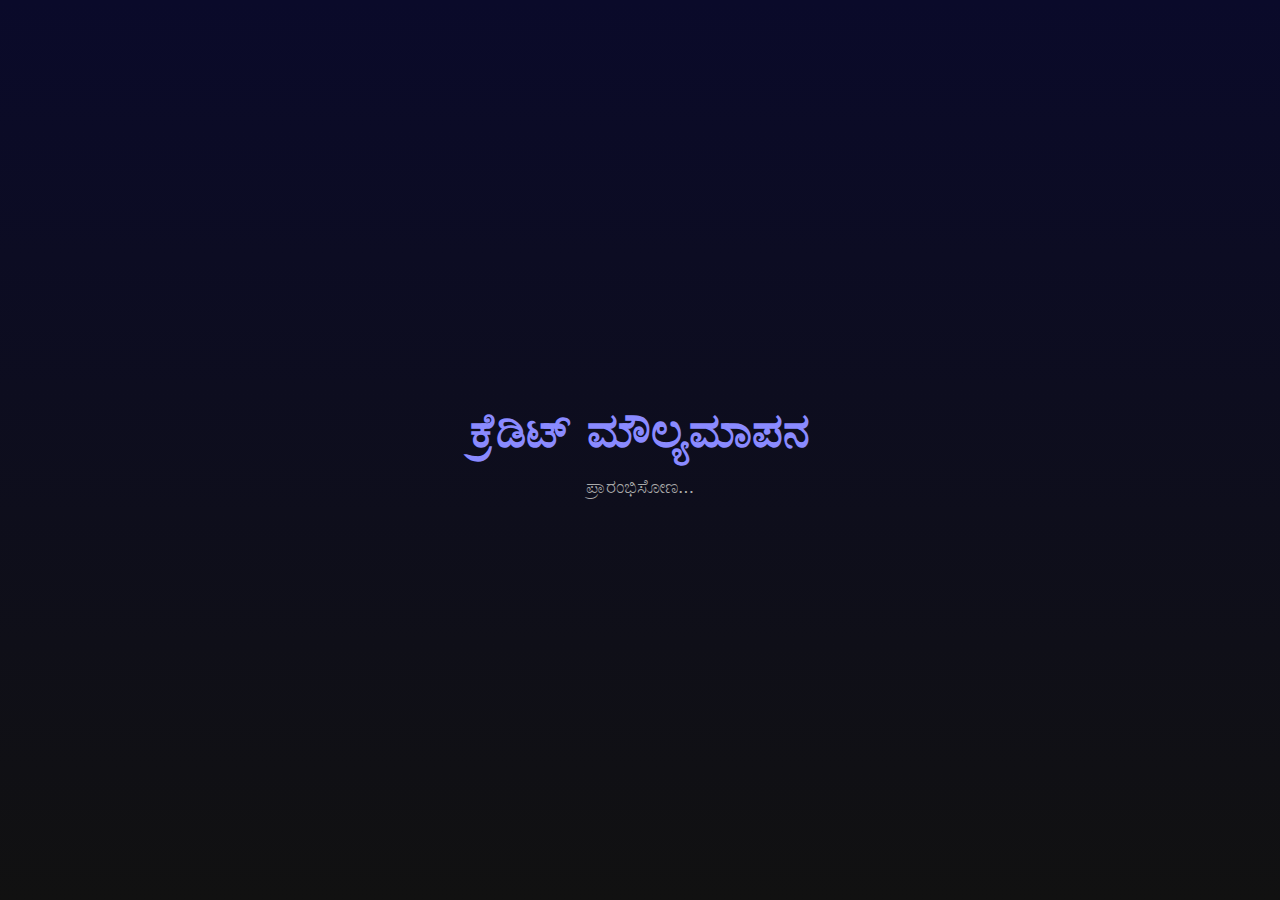
<file: kan.html>
<!DOCTYPE html>
<html lang="kn">
<head>
  <meta charset="UTF-8" />
  <meta name="viewport" content="width=device-width, initial-scale=1.0" />
  <meta http-equiv="Content-Security-Policy" content="default-src 'self'; script-src 'self' 'unsafe-inline'; style-src 'self' 'unsafe-inline'; font-src 'self' *; media-stream 'self'; connect-src 'self' https://libretranslate.com;">
  <title>ಕ್ರೆಡಿಟ್ ಮೌಲ್ಯಮಾಪನ - ಕನ್ನಡ</title>
  <link rel="stylesheet" href="style.css" />
</head>
<body>
  <div class="intro-screen">
    <h1>ಕ್ರೆಡಿಟ್ ಮೌಲ್ಯಮಾಪನ</h1>
    <p>ಪ್ರಾರಂಭಿಸೋಣ...</p>
  </div>

  <div class="main-container">
    <div class="controls">
      <button onclick="window.location.href='index.html'">X</button>
    </div>
    <h2>ಕ್ರೆಡಿಟ್ ಮೌಲ್ಯಮಾಪನ ಸಹಾಯಕ</h2>
    <video id="video" autoplay muted playsinline></video>
    <canvas id="visualizer"></canvas>

    <div class="chat-container" id="chatContainer"></div>

    <div class="chat-input" id="chatInputSection">
      <div class="chat-input-container">
        <input type="text" id="chatInput" placeholder="ನಿಮ್ಮ ಉತ್ತರವನ್ನು ಟೈಪ್ ಮಾಡಿ (ಐಚ್ಛಿಕ)">
        <button id="micBtn">🎙️</button>
        <button id="rehearBtn">🔄</button>
      </div>
    </div>
  </div>

  <script>
    const canvas = document.getElementById('visualizer');
    const ctx = canvas.getContext('2d');
    canvas.width = canvas.offsetWidth;
    canvas.height = canvas.offsetHeight;

    let analyser, dataArray, audioContext, source;
    let audioStream, animationId;
    let recognition;
    let isSpeaking = false;
    let lastTranscript = '';
    let currentQuestionIndex = 0;
    let responses = [];
    let isAsking = false;
    let audioElement = new Audio();
    
    // Voice analysis variables
    let voiceConfidenceScores = [];
    let mediaRecorder;
    let audioChunks = [];

    const questions = [
      "ನಿಮ್ಮ ಪೂರ್ಣ ಹೆಸರು ಏನು?",
      "ನಿಮ್ಮ ಪ್ರಸ್ತುತ ಉದ್ಯೋಗ ಸ್ಥಿತಿ ಏನು?",
      "ನಿಮ್ಮ ವಾರ್ಷಿಕ ಆದಾಯ ಎಷ್ಟು?",
      "ನಿಮಗೆ ಯಾವುದೇ ಅಸ್ತಿತ್ವದಲ್ಲಿರುವ ಸಾಲಗಳು ಅಥವಾ ಬಾಕಿಗಳಿವೆಯೇ?",
      "ನಿಮ್ಮ ಕ್ರೆಡಿಟ್ ಸ್ಕೋರ್ ಎಷ್ಟು, ತಿಳಿದಿದ್ದರೆ?",
      "ನೀವು ಬಯಸುವ ಕ್ರೆಡಿಟ್‌ನ ಉದ್ದೇಶ ಏನು?",
      "ಎಷ್ಟು ಕ್ರೆಡಿಟ್ ಬೇಡಿಕೊಳ್ಳುತ್ತಿದ್ದೀರಿ?",
      "ನೀವು ಪ್ರಸ್ತುತ ವಾಸಿಸುವ ಮನೆಯ ಮಾಲೀಕರೇ ಅಥವಾ ಬಾಡಿಗೆದಾರರೇ?",
      "ನಿಮ್ಮ ಪ್ರಸ್ತುತ ಉದ್ಯೋಗದಲ್ಲಿ ಎಷ್ಟು ಕಾಲದಿಂದಿರುತ್ತಿದ್ದೀರಿ?",
      "ನಿಮಗೆ ಹೆಚ್ಚುವರಿ ಆದಾಯದ ಮೂಲಗಳಿವೆಯೇ?"
    ];

    if ('SpeechRecognition' in window || 'webkitSpeechRecognition' in window) {
      recognition = new (window.SpeechRecognition || window.webkitSpeechRecognition)();
      recognition.lang = 'kn-IN';
      recognition.continuous = true;
      recognition.interimResults = true;
    } else {
      appendMessage("ಈ ಬ್ರೌಸರ್‌ನಲ್ಲಿ ಸ್ಪೀಚ್ ರೆಕಗ್ನಿಷನ್ ಬೆಂಬಲಿತವಾಗಿಲ್ಲ. ದಯವಿಟ್ಟು Google Chrome ಅಥವಾ Edge ಬಳಸಿ.", 'error');
    }

    if ('speechSynthesis' in window) {
      window.speechSynthesis.onvoiceschanged = () => {
        const voices = window.speechSynthesis.getVoices();
        console.log("Available voices:", voices.map(v => `${v.name} (${v.lang})`));
      };
    } else {
      appendMessage("ಟೆಕ್ಸ್ಱ್ಱ್-ಟು-ಸ್ಪೀಚ್ ಈ ಬ್ರೌಸರ್‌ನಲ್ಲಿ ಲಭ್ಯವಿಲ್ಲ.", 'error');
    }

    // Voice recording functions
    async function startVoiceRecording() {
      try {
        const stream = await navigator.mediaDevices.getUserMedia({ audio: true });
        mediaRecorder = new MediaRecorder(stream);
        audioChunks = [];
        
        mediaRecorder.ondataavailable = (event) => {
          audioChunks.push(event.data);
        };
        
        mediaRecorder.start();
        console.log("Voice recording started");
      } catch (error) {
        console.error("Error starting voice recording:", error);
      }
    }

    function stopVoiceRecording() {
      return new Promise((resolve) => {
        if (mediaRecorder && mediaRecorder.state !== 'inactive') {
          mediaRecorder.onstop = async () => {
            const audioBlob = new Blob(audioChunks, { type: 'audio/wav' });
            const confidenceScore = await analyzeVoiceTone(audioBlob);
            voiceConfidenceScores.push(confidenceScore);
            console.log(`Voice confidence score: ${confidenceScore}`);
            resolve(confidenceScore);
          };
          mediaRecorder.stop();
        } else {
          resolve(0.5); // Default confidence if recording failed
        }
      });
    }

    async function analyzeVoiceTone(audioBlob) {
      try {
        // Convert audio to base64
        const arrayBuffer = await audioBlob.arrayBuffer();
        const base64Audio = btoa(String.fromCharCode(...new Uint8Array(arrayBuffer)));
        
        // Send to Flask API for analysis
        const response = await fetch('/api/analyze-voice', {
          method: 'POST',
          headers: {
            'Content-Type': 'application/json',
          },
          body: JSON.stringify({
            audio_data: base64Audio,
            audio_format: 'wav'
          })
        });
        
        if (response.ok) {
          const result = await response.json();
          return result.confidence_score;
        } else {
          console.error('Voice analysis failed:', response.statusText);
          return 0.5; // Default confidence
        }
      } catch (error) {
        console.error('Error analyzing voice tone:', error);
        return 0.5; // Default confidence
      }
    }

    // Translation function using LibreTranslate
    async function translateToEnglish(kannadaText) {
      try {
        const response = await fetch('https://libretranslate.com/translate', {
          method: 'POST',
          headers: {
            'Content-Type': 'application/json',
          },
          body: JSON.stringify({
            q: kannadaText,
            source: 'kn',
            target: 'en'
          })
        });
        
        if (response.ok) {
          const result = await response.json();
          console.log(`Translated: "${kannadaText}" → "${result.translatedText}"`);
          return result.translatedText;
        } else {
          console.error('Translation failed:', response.statusText);
          return kannadaText; // Return original if translation fails
        }
      } catch (error) {
        console.error('Error translating text:', error);
        return kannadaText; // Return original if translation fails
      }
    }

    function visualize() {
      analyser.getByteTimeDomainData(dataArray);
      ctx.clearRect(0, 0, canvas.width, canvas.height);
      const gradient = ctx.createLinearGradient(0, 0, canvas.width, 0);
      gradient.addColorStop(0, '#4a4aff');
      gradient.addColorStop(1, '#8a8aff');
      ctx.beginPath();
      ctx.lineWidth = 2;
      ctx.strokeStyle = gradient;

      let sliceWidth = canvas.width * 1.0 / dataArray.length;
      let x = 0;
      for (let i = 0; i < dataArray.length; i++) {
        let v = dataArray[i] / 128.0;
        let y = v * canvas.height / 2;
        if (i === 0) {
          ctx.moveTo(x, y);
        } else {
          ctx.lineTo(x, y);
        }
        x += sliceWidth;
      }
      ctx.lineTo(canvas.width, canvas.height / 2);
      ctx.stroke();
      animationId = requestAnimationFrame(visualize);
    }

    async function speakQuestion(text) {
      return new Promise((resolve) => {
        isAsking = true;
        // Stop recognition while asking question
        if (recognition && isSpeaking) {
          recognition.stop();
        }
        
        const questionNumber = currentQuestionIndex + 1;
        const audioFile = questionNumber === 1 ? 'audio/kannada/q1kancompress.m4a' : `audio/kannada/q${questionNumber}.m4a`;
        console.log("Loading audio file:", audioFile);
        
        // Reset audio element
        audioElement.pause();
        audioElement.currentTime = 0;
        audioElement.src = audioFile;
        
        audioElement.onloadeddata = () => {
          console.log("Audio file loaded successfully");
        };

        audioElement.onended = () => {
          console.log("Audio playback completed");
          // Add 1 second buffer before accepting input
          setTimeout(() => {
            isAsking = false;
            console.log("Now accepting input");
            // Restart recognition after question is done
            if (recognition && !isSpeaking) {
              recognition.start();
            }
            resolve();
          }, 1000);
        };
        
        audioElement.onerror = (error) => {
          console.error("Audio playback error:", error);
          console.error("Audio error code:", audioElement.error ? audioElement.error.code : "unknown");
          console.error("Audio error message:", audioElement.error ? audioElement.error.message : "unknown");
          
          // Fall back to text-to-speech
          console.log("Falling back to text-to-speech");
          const utterance = new SpeechSynthesisUtterance(text);
          utterance.lang = 'kn-IN';
          const voices = window.speechSynthesis.getVoices();
          utterance.voice = voices.find(voice => voice.lang === 'kn-IN') || voices[0];
          utterance.rate = 0.8;
          
          utterance.onend = () => {
            console.log("TTS completed");
            setTimeout(() => {
              isAsking = false;
              console.log("Now accepting input");
              // Restart recognition after question is done
              if (recognition && !isSpeaking) {
                recognition.start();
              }
              resolve();
            }, 500);
          };
          
          utterance.onerror = (event) => {
            console.error("TTS error:", event);
            isAsking = false;
            resolve();
          };
          
          window.speechSynthesis.speak(utterance);
        };
        
        // Try to play the audio
        const playPromise = audioElement.play();
        if (playPromise !== undefined) {
          playPromise.catch(error => {
            console.error("Error playing audio:", error);
            audioElement.onerror(error);
          });
        }
      });
    }

    function startListening() {
      navigator.mediaDevices.getUserMedia({ audio: true, video: true })
        .then(stream => {
          audioStream = stream;
          document.getElementById('video').srcObject = stream;

          audioContext = new (window.AudioContext || window.webkitAudioContext)();
          analyser = audioContext.createAnalyser();
          analyser.fftSize = 2048;
          dataArray = new Uint8Array(analyser.fftSize);

          source = audioContext.createMediaStreamSource(stream);
          source.connect(analyser);
          visualize();

          if (recognition) {
            try {
              recognition.start();
              console.log("Speech recognition started...");
              isSpeaking = true;
              document.getElementById('micBtn').textContent = '🔴';
            } catch (error) {
              console.error("Error starting recognition:", error);
              appendMessage("ಸ್ಪೀಚ್ ರೆಕಗ್ನಿಷನ್ ಆರಂಭಿಸುವಲ್ಲಿ ದೋಷ: " + error.message, 'error');
            }
          }
        })
        .catch(err => {
          console.error("Error accessing media devices:", err);
          if (err.name === "NotAllowedError" || err.name === "PermissionDeniedError") {
            appendMessage("ಮೈಕ್ರೋಫೋನ್ ಅಥವಾ ಕ್ಯಾಮರಾಕ್ಕೆ ಪ್ರವೇಶ ನಿರಾಕರಿಸಲಾಗಿದೆ. ದಯವಿಟ್ಟು ನಿಮ್ಮ ಬ್ರೌಸರ್ ಸೆಟ್ಟಿಂಗ್‌ಗಳಲ್ಲಿ ಪ್ರವೇಶವನ್ನು ಅನುಮತಿಸಿ ಮತ್ತೆ ಪ್ರಯತ್ನಿಸಿ.", 'error');
          } else {
            appendMessage("ಮೈಕ್ರೋಫೋನ್ ಅಥವಾ ಕ್ಯಾಮರಾಕ್ಕೆ ಪ್ರವೇಶಿಸಲು ಪ್ರಯತ್ನಿಸುವಾಗ ದೋಷ ಸಂಭವಿಸಿದೆ: " + err.message, 'error');
          }
        });
    }

    function stopListening() {
      if (audioStream) {
        audioStream.getTracks().forEach(track => track.stop());
      }
      if (recognition) {
        try {
          recognition.stop();
          console.log("Speech recognition stopped...");
          isSpeaking = false;
          document.getElementById('micBtn').textContent = '🎙️';
        } catch (error) {
          console.error("Error stopping recognition:", error);
        }
      }
      if (audioElement) {
        audioElement.pause();
        audioElement.currentTime = 0;
      }
      cancelAnimationFrame(animationId);
    }

    async function calculateCreditScore(responses, voiceConfidenceScores) {
      let baseScore = 0;
      responses.forEach((response, index) => {
        response = response.toLowerCase();
        switch (index) {
          case 0: // Full name
            baseScore += response.length > 5 ? 10 : 5;
            break;
          case 1: // Employment status
            baseScore += response.includes('employed') || response.includes('self-employed') ? 10 : 5;
            break;
          case 2: // Annual income
            const income = parseFloat(response.replace(/[^0-9.]/g, ''));
            baseScore += income > 0 ? Math.min(10, income / 10000) : 0;
            break;
          case 3: // Existing loans or debts
            baseScore += response.includes('no') ? 10 : 5;
            break;
          case 4: // Credit score
            const creditScore = parseInt(response);
            baseScore += creditScore > 300 ? Math.min(10, (creditScore - 300) / 50) : 0;
            break;
          case 5: // Purpose of credit
            baseScore += response.length > 10 ? 10 : 5;
            break;
          case 6: // Credit amount requested
            const amount = parseFloat(response.replace(/[^0-9.]/g, ''));
            baseScore += amount > 0 ? Math.min(10, amount / 10000) : 0;
            break;
          case 7: // Own or rent residence
            baseScore += response.includes('own') ? 10 : 5;
            break;
          case 8: // Duration at current job
            const duration = parseInt(response);
            baseScore += duration > 0 ? Math.min(10, duration / 2) : 0;
            break;
          case 9: // Additional income
            baseScore += response.includes('yes') ? 10 : 5;
            break;
        }
      });
      
      // Calculate voice confidence influence
      const averageVoiceConfidence = voiceConfidenceScores.length > 0 
        ? voiceConfidenceScores.reduce((a, b) => a + b, 0) / voiceConfidenceScores.length 
        : 0.5;
      
      // Voice multiplier: higher confidence = higher multiplier
      const voiceMultiplier = 0.8 + (averageVoiceConfidence * 0.4); // Range: 0.8 to 1.2
      
      // Final score with voice influence
      const finalScore = Math.min(100, Math.max(0, baseScore * voiceMultiplier));
      
      return {
        baseScore: Math.min(100, Math.max(0, baseScore)),
        voiceConfidence: averageVoiceConfidence,
        voiceMultiplier: voiceMultiplier,
        finalScore: finalScore
      };
    }

    async function askNextQuestion() {
      if (currentQuestionIndex < questions.length) {
        const question = `ಪ್ರಶ್ನೆ ${currentQuestionIndex + 1}: ${questions[currentQuestionIndex]}`;
        appendMessage(question, 'bot');
        console.log("Starting to ask question:", question);
        
        if (recognition && isSpeaking) {
          recognition.stop();
        }
        
        try {
          console.log("Attempting to speak question...");
          await speakQuestion(questions[currentQuestionIndex]);
          console.log("Finished speaking question");
        } catch (error) {
          console.error("Error speaking question:", error);
        }
        
        if (recognition && isSpeaking) {
          recognition.start();
        }
      } else {
        appendMessage("ಮೌಲ್ಯಮಾಪನವನ್ನು ಪೂರ್ಣಗೊಳಿಸಿದಕ್ಕಾಗಿ ಧನ್ಯವಾದಗಳು. ನಿಮ್ಮ ಉತ್ತರಗಳನ್ನು ದಾಖಲಿಸಲಾಗಿದೆ.", 'bot');
        stopListening();
        
        // Calculate credit score with voice analysis
        const scoreResult = await calculateCreditScore(responses, voiceConfidenceScores);
        console.log("Responses:", responses, "Score Result:", scoreResult);
        
        // Store all score components
        sessionStorage.setItem('finalScore', scoreResult.finalScore);
        sessionStorage.setItem('baseScore', scoreResult.baseScore);
        sessionStorage.setItem('voiceConfidence', scoreResult.voiceConfidence);
        sessionStorage.setItem('voiceMultiplier', scoreResult.voiceMultiplier);
        sessionStorage.setItem('assessmentResponses', JSON.stringify(responses));
        
        // Add View Results button
        const chatInputSection = document.getElementById('chatInputSection');
        chatInputSection.innerHTML = '<button id="viewResultsBtn" class="action-btn">ಫಲಿತಾಂಶಗಳನ್ನು ವೀಕ್ಷಿಸಿ</button>';
        document.getElementById('viewResultsBtn').addEventListener('click', () => {
          const aadhaarNumber = sessionStorage.getItem('aadhaarNumber');
          if (aadhaarNumber) {
            sessionStorage.setItem('aadhaarNumber', aadhaarNumber);
          }
          window.location.href = 'results.html?lang=kn';
        });
      }
    }

    if (recognition) {
      recognition.onresult = function(event) {
        if (isAsking) {
          console.log("Question is being asked, ignoring speech input");
          return;
        }
        
        let interimTranscript = '';
        let finalTranscript = '';

        for (let i = event.resultIndex; i < event.results.length; i++) {
          const transcript = event.results[i][0].transcript;
          if (event.results[i].isFinal) {
            finalTranscript += transcript;
          } else {
            interimTranscript += transcript;
          }
        }

        if (finalTranscript && lastTranscript !== finalTranscript) {
          appendMessage(finalTranscript, 'user');
          responses[currentQuestionIndex] = finalTranscript;
          lastTranscript = finalTranscript;
          
          // Start voice recording for analysis
          startVoiceRecording();
          
          // Stop recording after a short delay and analyze
          setTimeout(async () => {
            const confidenceScore = await stopVoiceRecording();
            console.log(`Question ${currentQuestionIndex + 1} voice confidence: ${confidenceScore}`);
            
            currentQuestionIndex++;
            lastTranscript = '';
            setTimeout(askNextQuestion, 1000);
          }, 2000); // Record for 2 seconds
        }
      };

      recognition.onerror = function(event) {
        console.error("Speech recognition error:", event.error);
        appendMessage("ಸ್ಪೀಚ್ ರೆಕಗ್ನಿಷನ್ ದೋಷ: " + event.error, 'error');
        isSpeaking = false;
      };

      recognition.onend = function() {
        console.log("Speech recognition ended.");
        if (isSpeaking && currentQuestionIndex < questions.length) {
          setTimeout(() => {
            recognition.start();
          }, 500);
        }
      };
    }

    function appendMessage(text, sender) {
      const chatContainer = document.getElementById('chatContainer');
      const msg = document.createElement('div');
      msg.classList.add('chat-message', sender + '-message');
      msg.innerText = text;
      chatContainer.appendChild(msg);
      chatContainer.scrollTop = chatContainer.scrollHeight;
    }

    function handleTextInput() {
      const input = document.getElementById('chatInput').value.trim();
      if (!input || currentQuestionIndex >= questions.length) return;
      appendMessage(input, 'user');
      responses[currentQuestionIndex] = input;
      currentQuestionIndex++;
      document.getElementById('chatInput').value = '';
      lastTranscript = '';
      setTimeout(askNextQuestion, 1000);
    }

    const micBtn = document.getElementById('micBtn');
    const rehearBtn = document.getElementById('rehearBtn');
    const chatContainer = document.getElementById('chatContainer');
    const chatInput = document.getElementById('chatInput');

    micBtn.addEventListener('click', () => {
      if (!audioStream) {
        startListening();
        setTimeout(askNextQuestion, 1000);
      } else {
        stopListening();
      }
    });

    rehearBtn.addEventListener('click', () => {
      if (currentQuestionIndex < questions.length) {
        const question = `ಪ್ರಶ್ನೆ ${currentQuestionIndex + 1}: ${questions[currentQuestionIndex]}`;
        appendMessage("ಪುನರಾವರ್ತನೆ: " + question, 'bot');
        speakQuestion(questions[currentQuestionIndex]).catch(error => {
          console.error("Error replaying question:", error);
          appendMessage("ಪ್ರಶ್ನೆಯನ್ನು ಪುನರಾವರ್ತಿಸುವಲ್ಲಿ ದೋಷ - ದಯವಿಟ್ಟು ಮತ್ತೆ ಪ್ರಯತ್ನಿಸಿ", 'error');
        });
      }
    });

    chatInput.addEventListener('keypress', (e) => {
      if (e.key === 'Enter') {
        handleTextInput();
      }
    });

    // Start the assessment when the page loads
    window.addEventListener('load', () => {
      const introScreen = document.querySelector('.intro-screen');
      introScreen.addEventListener('animationend', () => {
        introScreen.style.display = 'none';
        const mainContainer = document.querySelector('.main-container');
        mainContainer.style.opacity = 1;
        // Start asking questions after intro screen fades out
        setTimeout(askNextQuestion, 1000);
      });
    });
  </script>
</body>
</html>
</file>
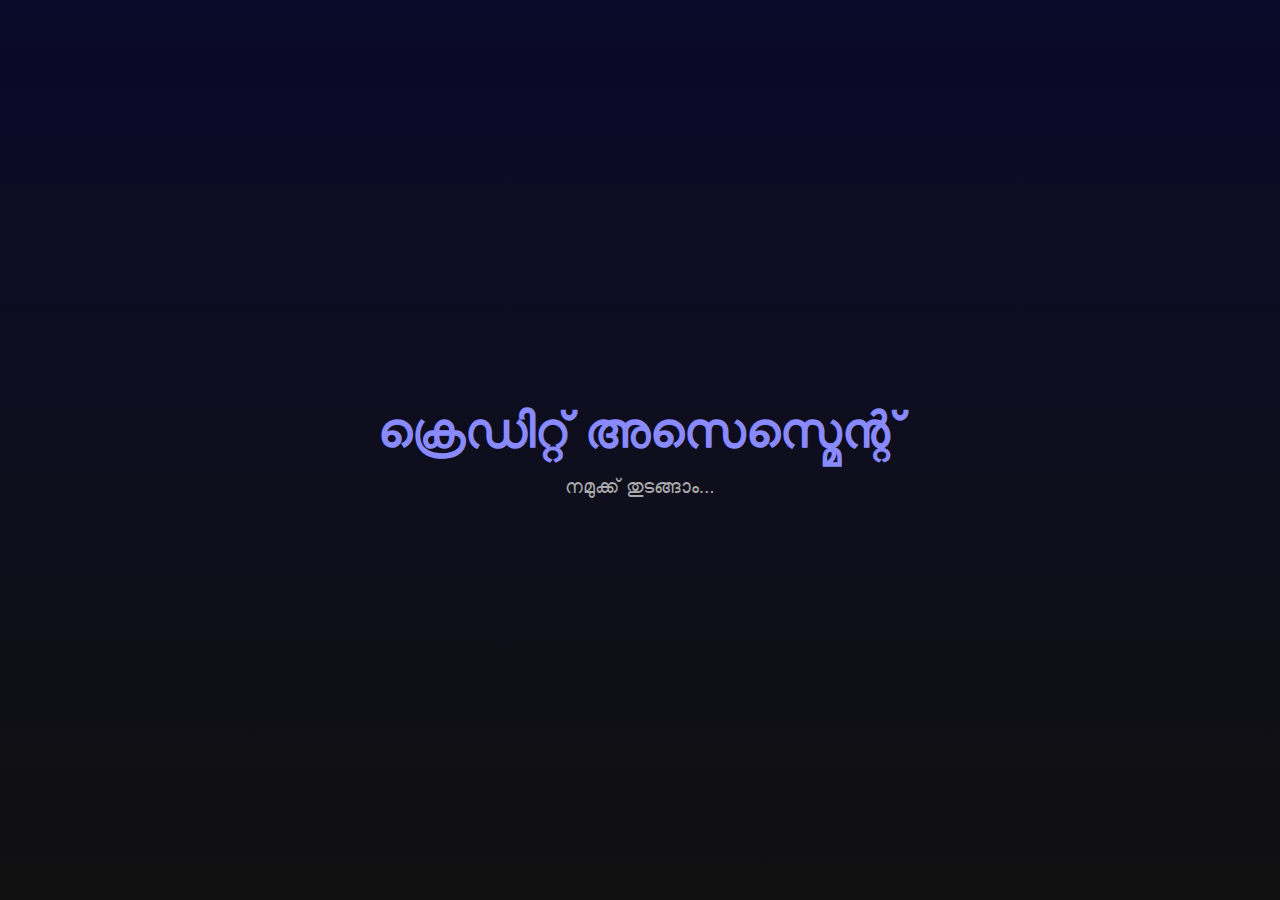
<file: mal.html>
<!DOCTYPE html>
<html lang="ml">
<head>
  <meta charset="UTF-8" />
  <meta name="viewport" content="width=device-width, initial-scale=1.0" />
  <meta http-equiv="Content-Security-Policy" content="default-src 'self'; script-src 'self' 'unsafe-inline'; style-src 'self' 'unsafe-inline'; font-src 'self' *; media-stream 'self'; connect-src 'self' https://libretranslate.com;">
  <title>Credit Assessment - Malayalam</title>
  <link rel="stylesheet" href="style.css" />
</head>
<body>
  <div class="intro-screen">
    <h1>ക്രെഡിറ്റ് അസെസ്മെന്റ്</h1>
    <p>നമുക്ക് തുടങ്ങാം...</p>
  </div>

  <div class="main-container">
    <div class="controls">
      <button onclick="window.location.href='index.html'">X</button>
    </div>
    <h2>ക്രെഡിറ്റ് അസെസ്മെന്റ് അസിസ്റ്റന്റ്</h2>
    <video id="video" autoplay muted playsinline></video>
    <canvas id="visualizer"></canvas>

    <div class="chat-container" id="chatContainer"></div>

    <div class="chat-input" id="chatInputSection">
      <div class="chat-input-container">
        <input type="text" id="chatInput" placeholder="നിങ്ങളുടെ മറുപടി ടൈപ്പ് ചെയ്യുക (ഓപ്ഷണൽ)">
        <button id="micBtn">🎙️</button>
        <button id="rehearBtn">🔄</button>
      </div>
    </div>
  </div>

  <script>
    const canvas = document.getElementById('visualizer');
    const ctx = canvas.getContext('2d');
    canvas.width = canvas.offsetWidth;
    canvas.height = canvas.offsetHeight;

    let analyser, dataArray, audioContext, source;
    let audioStream, animationId;
    let recognition;
    let isSpeaking = false;
    let lastTranscript = '';
    let currentQuestionIndex = 0;
    let responses = [];
    let isAsking = false;
    let audioElement = new Audio();
    
    // Voice analysis variables
    let voiceConfidenceScores = [];
    let mediaRecorder;
    let audioChunks = [];

    const questions = [
      "നിങ്ങളുടെ മുഴുവൻ പേര് എന്താണ്?",
      "നിങ്ങളുടെ നിലവിലെ തൊഴിൽ സ്ഥിതി എന്താണ്?",
      "നിങ്ങളുടെ വാർഷിക വരുമാനം എത്രയാണ്?",
      "നിങ്ങൾക്ക് നിലവിലുള്ള വായ്പകളോ കടങ്ങളോ ഉണ്ടോ?",
      "നിങ്ങളുടെ ക്രെഡിറ്റ് സ്കോർ അറിയാമെങ്കിൽ പറയുക?",
      "നിങ്ങൾ ആവശ്യപ്പെടുന്ന ക്രെഡിറ്റിന്റെ ഉദ്ദേശം എന്താണ്?",
      "എത്ര തുക ക്രെഡിറ്റ് ആണ് നിങ്ങൾ ആവശ്യപ്പെടുന്നത്?",
      "നിങ്ങൾ നിലവിൽ താമസിക്കുന്ന വീട് സ്വന്തമാണോ അതോ വാടകയ്ക്കാണോ?",
      "നിങ്ങൾ നിലവിലെ ജോലിയിൽ എത്ര കാലമായി?",
      "നിങ്ങൾക്ക് മറ്റ് വരുമാന മാർഗങ്ങൾ ഉണ്ടോ?"
    ];

    if ('SpeechRecognition' in window || 'webkitSpeechRecognition' in window) {
      recognition = new (window.SpeechRecognition || window.webkitSpeechRecognition)();
      recognition.lang = 'ml-IN';
      recognition.continuous = true;
      recognition.interimResults = true;
    } else {
      appendMessage("ഈ ബ്രൗസറിൽ സ്പീച്ച് റെക്കഗ്നിഷൻ പിന്തുണയ്ക്കുന്നില്ല. ദയവായി Google Chrome അല്ലെങ്കിൽ Edge ഉപയോഗിക്കുക.", 'error');
    }

    if ('speechSynthesis' in window) {
      window.speechSynthesis.onvoiceschanged = () => {
        const voices = window.speechSynthesis.getVoices();
        console.log("Available voices:", voices.map(v => `${v.name} (${v.lang})`));
      };
    } else {
      appendMessage("ടെക്സ്റ്റ്-ടു-സ്പീച്ച് ഈ ബ്രൗസറിൽ ലഭ്യമല്ല.", 'error');
    }

    // Voice recording functions
    async function startVoiceRecording() {
      try {
        const stream = await navigator.mediaDevices.getUserMedia({ audio: true });
        mediaRecorder = new MediaRecorder(stream);
        audioChunks = [];
        
        mediaRecorder.ondataavailable = (event) => {
          audioChunks.push(event.data);
        };
        
        mediaRecorder.start();
        console.log("Voice recording started");
      } catch (error) {
        console.error("Error starting voice recording:", error);
      }
    }

    function stopVoiceRecording() {
      return new Promise((resolve) => {
        if (mediaRecorder && mediaRecorder.state !== 'inactive') {
          mediaRecorder.onstop = async () => {
            const audioBlob = new Blob(audioChunks, { type: 'audio/wav' });
            const confidenceScore = await analyzeVoiceTone(audioBlob);
            voiceConfidenceScores.push(confidenceScore);
            console.log(`Voice confidence score: ${confidenceScore}`);
            resolve(confidenceScore);
          };
          mediaRecorder.stop();
        } else {
          resolve(0.5); // Default confidence if recording failed
        }
      });
    }

    async function analyzeVoiceTone(audioBlob) {
      try {
        // Convert audio to base64
        const arrayBuffer = await audioBlob.arrayBuffer();
        const base64Audio = btoa(String.fromCharCode(...new Uint8Array(arrayBuffer)));
        
        // Send to Flask API for analysis
        const response = await fetch('/api/analyze-voice', {
          method: 'POST',
          headers: {
            'Content-Type': 'application/json',
          },
          body: JSON.stringify({
            audio_data: base64Audio,
            audio_format: 'wav'
          })
        });
        
        if (response.ok) {
          const result = await response.json();
          return result.confidence_score;
        } else {
          console.error('Voice analysis failed:', response.statusText);
          return 0.5; // Default confidence
        }
      } catch (error) {
        console.error('Error analyzing voice tone:', error);
        return 0.5; // Default confidence
      }
    }

    // Translation function using LibreTranslate
    async function translateToEnglish(malayalamText) {
      try {
        const response = await fetch('https://libretranslate.com/translate', {
          method: 'POST',
          headers: {
            'Content-Type': 'application/json',
          },
          body: JSON.stringify({
            q: malayalamText,
            source: 'ml',
            target: 'en'
          })
        });
        
        if (response.ok) {
          const result = await response.json();
          console.log(`Translated: "${malayalamText}" → "${result.translatedText}"`);
          return result.translatedText;
        } else {
          console.error('Translation failed:', response.statusText);
          return malayalamText; // Return original if translation fails
        }
      } catch (error) {
        console.error('Error translating text:', error);
        return malayalamText; // Return original if translation fails
      }
    }

    function visualize() {
      analyser.getByteTimeDomainData(dataArray);
      ctx.clearRect(0, 0, canvas.width, canvas.height);
      const gradient = ctx.createLinearGradient(0, 0, canvas.width, 0);
      gradient.addColorStop(0, '#4a4aff');
      gradient.addColorStop(1, '#8a8aff');
      ctx.beginPath();
      ctx.lineWidth = 2;
      ctx.strokeStyle = gradient;

      let sliceWidth = canvas.width * 1.0 / dataArray.length;
      let x = 0;
      for (let i = 0; i < dataArray.length; i++) {
        let v = dataArray[i] / 128.0;
        let y = v * canvas.height / 2;
        if (i === 0) {
          ctx.moveTo(x, y);
        } else {
          ctx.lineTo(x, y);
        }
        x += sliceWidth;
      }
      ctx.lineTo(canvas.width, canvas.height / 2);
      ctx.stroke();
      animationId = requestAnimationFrame(visualize);
    }

    async function speakQuestion(text) {
      return new Promise((resolve) => {
        isAsking = true;
        // Stop recognition while asking question
        if (recognition && isSpeaking) {
          recognition.stop();
        }
        
        const questionNumber = currentQuestionIndex + 1;
        const audioFile = questionNumber === 1 ? 'audio/malayalam/q1malcompress.m4a' : `audio/malayalam/q${questionNumber}.m4a`;
        console.log("Loading audio file:", audioFile);
        
        // Reset audio element
        audioElement.pause();
        audioElement.currentTime = 0;
        audioElement.src = audioFile;
        
        audioElement.onloadeddata = () => {
          console.log("Audio file loaded successfully");
        };

        audioElement.onended = () => {
          console.log("Audio playback completed");
          // Add 1 second buffer before accepting input
          setTimeout(() => {
            isAsking = false;
            console.log("Now accepting input");
            // Restart recognition after question is done
            if (recognition && !isSpeaking) {
              recognition.start();
            }
            resolve();
          }, 1000);
        };
        
        audioElement.onerror = (error) => {
          console.error("Audio playback error:", error);
          console.error("Audio error code:", audioElement.error ? audioElement.error.code : "unknown");
          console.error("Audio error message:", audioElement.error ? audioElement.error.message : "unknown");
          
          // Fall back to text-to-speech
          console.log("Falling back to text-to-speech");
          const utterance = new SpeechSynthesisUtterance(text);
          utterance.lang = 'ml-IN';
          const voices = window.speechSynthesis.getVoices();
          utterance.voice = voices.find(voice => voice.lang === 'ml-IN') || voices[0];
          utterance.rate = 0.8;
          
          utterance.onend = () => {
            console.log("TTS completed");
            setTimeout(() => {
              isAsking = false;
              console.log("Now accepting input");
              // Restart recognition after question is done
              if (recognition && !isSpeaking) {
                recognition.start();
              }
              resolve();
            }, 500);
          };
          
          utterance.onerror = (event) => {
            console.error("TTS error:", event);
            isAsking = false;
            resolve();
          };
          
          window.speechSynthesis.speak(utterance);
        };
        
        // Try to play the audio
        const playPromise = audioElement.play();
        if (playPromise !== undefined) {
          playPromise.catch(error => {
            console.error("Error playing audio:", error);
            audioElement.onerror(error);
          });
        }
      });
    }

    function startListening() {
      navigator.mediaDevices.getUserMedia({ audio: true, video: true })
        .then(stream => {
          audioStream = stream;
          document.getElementById('video').srcObject = stream;

          audioContext = new (window.AudioContext || window.webkitAudioContext)();
          analyser = audioContext.createAnalyser();
          analyser.fftSize = 2048;
          dataArray = new Uint8Array(analyser.fftSize);

          source = audioContext.createMediaStreamSource(stream);
          source.connect(analyser);
          visualize();

          if (recognition) {
            try {
              recognition.start();
              console.log("Speech recognition started...");
              isSpeaking = true;
              document.getElementById('micBtn').textContent = '🔴';
            } catch (error) {
              console.error("Error starting recognition:", error);
              appendMessage("സ്പീച്ച് റെക്കഗ്നിഷൻ ആരംഭിക്കുന്നതിൽ പിശക്: " + error.message, 'error');
            }
          }
        })
        .catch(err => {
          console.error("Error accessing media devices:", err);
          if (err.name === "NotAllowedError" || err.name === "PermissionDeniedError") {
            appendMessage("മൈക്രോഫോൺ അല്ലെങ്കിൽ കാമറയിലേക്ക് ആക്‌സസ് നിഷേധിച്ചു. ദയവായി നിങ്ങളുടെ ബ്രൗസർ സെറ്റിംഗുകളിൽ ആക്‌സസ് അനുവദിക്കുക.", 'error');
          } else {
            appendMessage("മൈക്രോഫോൺ അല്ലെങ്കിൽ കാമറയിലേക്ക് ആക്‌സസ് ചെയ്യാൻ ശ്രമിക്കുമ്പോൾ പിശക് സംഭവിച്ചു: " + err.message, 'error');
          }
        });
    }

    function stopListening() {
      if (audioStream) {
        audioStream.getTracks().forEach(track => track.stop());
      }
      if (recognition) {
        try {
          recognition.stop();
          console.log("Speech recognition stopped...");
          isSpeaking = false;
          document.getElementById('micBtn').textContent = '🎙️';
        } catch (error) {
          console.error("Error stopping recognition:", error);
        }
      }
      if (audioElement) {
        audioElement.pause();
        audioElement.currentTime = 0;
      }
      cancelAnimationFrame(animationId);
    }

    async function calculateCreditScore(responses, voiceConfidenceScores) {
      let baseScore = 0;
      responses.forEach((response, index) => {
        response = response.toLowerCase();
        switch (index) {
          case 0: // Full name
            baseScore += response.length > 5 ? 10 : 5;
            break;
          case 1: // Employment status
            baseScore += response.includes('employed') || response.includes('self-employed') ? 10 : 5;
            break;
          case 2: // Annual income
            const income = parseFloat(response.replace(/[^0-9.]/g, ''));
            baseScore += income > 0 ? Math.min(10, income / 10000) : 0;
            break;
          case 3: // Existing loans or debts
            baseScore += response.includes('no') ? 10 : 5;
            break;
          case 4: // Credit score
            const creditScore = parseInt(response);
            baseScore += creditScore > 300 ? Math.min(10, (creditScore - 300) / 50) : 0;
            break;
          case 5: // Purpose of credit
            baseScore += response.length > 10 ? 10 : 5;
            break;
          case 6: // Credit amount requested
            const amount = parseFloat(response.replace(/[^0-9.]/g, ''));
            baseScore += amount > 0 ? Math.min(10, amount / 10000) : 0;
            break;
          case 7: // Own or rent residence
            baseScore += response.includes('own') ? 10 : 5;
            break;
          case 8: // Duration at current job
            const duration = parseInt(response);
            baseScore += duration > 0 ? Math.min(10, duration / 2) : 0;
            break;
          case 9: // Additional income
            baseScore += response.includes('yes') ? 10 : 5;
            break;
        }
      });
      
      // Calculate voice confidence influence
      const averageVoiceConfidence = voiceConfidenceScores.length > 0 
        ? voiceConfidenceScores.reduce((a, b) => a + b, 0) / voiceConfidenceScores.length 
        : 0.5;
      
      // Voice multiplier: higher confidence = higher multiplier
      const voiceMultiplier = 0.8 + (averageVoiceConfidence * 0.4); // Range: 0.8 to 1.2
      
      // Final score with voice influence
      const finalScore = Math.min(100, Math.max(0, baseScore * voiceMultiplier));
      
      return {
        baseScore: Math.min(100, Math.max(0, baseScore)),
        voiceConfidence: averageVoiceConfidence,
        voiceMultiplier: voiceMultiplier,
        finalScore: finalScore
      };
    }

    async function askNextQuestion() {
      if (currentQuestionIndex < questions.length) {
        const question = `ചോദ്യം ${currentQuestionIndex + 1}: ${questions[currentQuestionIndex]}`;
        appendMessage(question, 'bot');
        console.log("Starting to ask question:", question);
        
        if (recognition && isSpeaking) {
          recognition.stop();
        }
        
        try {
          console.log("Attempting to speak question...");
          await speakQuestion(questions[currentQuestionIndex]);
          console.log("Finished speaking question");
        } catch (error) {
          console.error("Error speaking question:", error);
        }
        
        if (recognition && isSpeaking) {
          recognition.start();
        }
      } else {
        appendMessage("അസെസ്മെന്റ് പൂർത്തിയായതിന് നന്ദി. നിങ്ങളുടെ ഉത്തരങ്ങൾ രേഖപ്പെടുത്തിയിരിക്കുന്നു.", 'bot');
        stopListening();
        
        // Calculate credit score with voice analysis
        const scoreResult = await calculateCreditScore(responses, voiceConfidenceScores);
        console.log("Responses:", responses, "Score Result:", scoreResult);
        
        // Store all score components
        sessionStorage.setItem('finalScore', scoreResult.finalScore);
        sessionStorage.setItem('baseScore', scoreResult.baseScore);
        sessionStorage.setItem('voiceConfidence', scoreResult.voiceConfidence);
        sessionStorage.setItem('voiceMultiplier', scoreResult.voiceMultiplier);
        sessionStorage.setItem('assessmentResponses', JSON.stringify(responses));
        
        // Add View Results button
        const chatInputSection = document.getElementById('chatInputSection');
        chatInputSection.innerHTML = '<button id="viewResultsBtn" class="action-btn">ഫലങ്ങൾ കാണുക</button>';
        document.getElementById('viewResultsBtn').addEventListener('click', () => {
          const aadhaarNumber = sessionStorage.getItem('aadhaarNumber');
          if (aadhaarNumber) {
            sessionStorage.setItem('aadhaarNumber', aadhaarNumber);
          }
          window.location.href = 'results.html?lang=ml';
        });
      }
    }

    if (recognition) {
      recognition.onresult = function(event) {
        if (isAsking) {
          console.log("Question is being asked, ignoring speech input");
          return;
        }
        
        let interimTranscript = '';
        let finalTranscript = '';

        for (let i = event.resultIndex; i < event.results.length; i++) {
          const transcript = event.results[i][0].transcript;
          if (event.results[i].isFinal) {
            finalTranscript += transcript;
          } else {
            interimTranscript += transcript;
          }
        }

        if (finalTranscript && lastTranscript !== finalTranscript) {
          appendMessage(finalTranscript, 'user');
          responses[currentQuestionIndex] = finalTranscript;
          lastTranscript = finalTranscript;
          
          // Start voice recording for analysis
          startVoiceRecording();
          
          // Stop recording after a short delay and analyze
          setTimeout(async () => {
            const confidenceScore = await stopVoiceRecording();
            console.log(`Question ${currentQuestionIndex + 1} voice confidence: ${confidenceScore}`);
            
            currentQuestionIndex++;
            lastTranscript = '';
            setTimeout(askNextQuestion, 1000);
          }, 2000); // Record for 2 seconds
        }
      };

      recognition.onerror = function(event) {
        console.error("Speech recognition error:", event.error);
        appendMessage("സ്പീച്ച് റെക്കഗ്നിഷൻ പിശക്: " + event.error, 'error');
        isSpeaking = false;
      };

      recognition.onend = function() {
        console.log("Speech recognition ended.");
        if (isSpeaking && currentQuestionIndex < questions.length) {
          setTimeout(() => {
            recognition.start();
          }, 500);
        }
      };
    }

    function appendMessage(text, sender) {
      const chatContainer = document.getElementById('chatContainer');
      const msg = document.createElement('div');
      msg.classList.add('chat-message', sender + '-message');
      msg.innerText = text;
      chatContainer.appendChild(msg);
      chatContainer.scrollTop = chatContainer.scrollHeight;
    }

    function handleTextInput() {
      const input = document.getElementById('chatInput').value.trim();
      if (!input || currentQuestionIndex >= questions.length) return;
      appendMessage(input, 'user');
      responses[currentQuestionIndex] = input;
      currentQuestionIndex++;
      document.getElementById('chatInput').value = '';
      lastTranscript = '';
      setTimeout(askNextQuestion, 1000);
    }

    const micBtn = document.getElementById('micBtn');
    const rehearBtn = document.getElementById('rehearBtn');
    const chatContainer = document.getElementById('chatContainer');
    const chatInput = document.getElementById('chatInput');

    micBtn.addEventListener('click', () => {
      if (!audioStream) {
        startListening();
        setTimeout(askNextQuestion, 1000);
      } else {
        stopListening();
      }
    });

    rehearBtn.addEventListener('click', () => {
      if (currentQuestionIndex < questions.length) {
        const question = `ചോദ്യം ${currentQuestionIndex + 1}: ${questions[currentQuestionIndex]}`;
        appendMessage("വീണ്ടും: " + question, 'bot');
        speakQuestion(questions[currentQuestionIndex]).catch(error => {
          console.error("Error replaying question:", error);
          appendMessage("ചോദ്യം വീണ്ടും പറയുന്നതിൽ പിശക് - ദയവായി വീണ്ടും ശ്രമിക്കുക", 'error');
        });
      }
    });

    chatInput.addEventListener('keypress', (e) => {
      if (e.key === 'Enter') {
        handleTextInput();
      }
    });

    // Start the assessment when the page loads
    window.addEventListener('load', () => {
      const introScreen = document.querySelector('.intro-screen');
      introScreen.addEventListener('animationend', () => {
        introScreen.style.display = 'none';
        const mainContainer = document.querySelector('.main-container');
        mainContainer.style.opacity = 1;
        // Start asking questions after intro screen fades out
        setTimeout(askNextQuestion, 1000);
      });
    });
  </script>
</body>
</html>
</file>
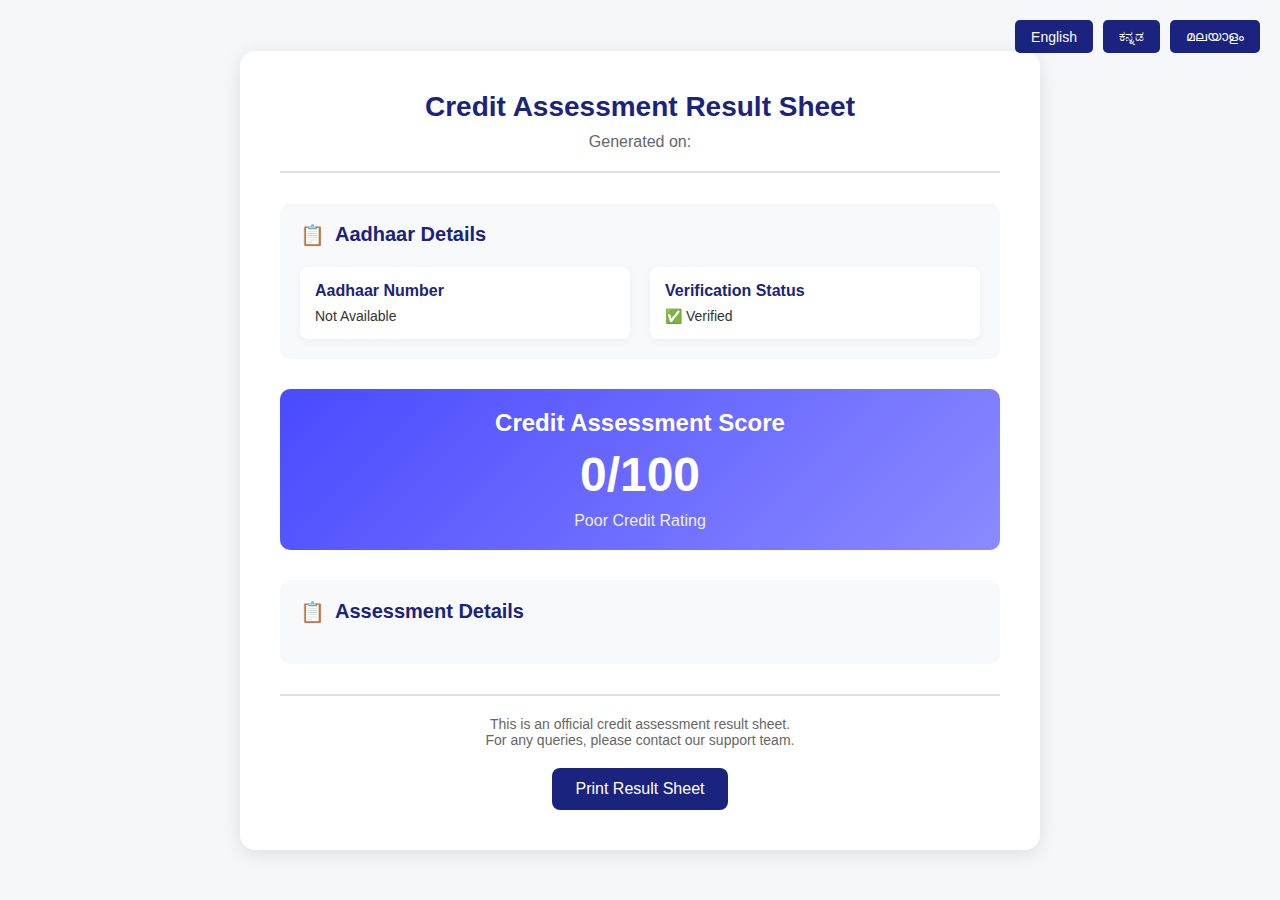
<file: results.html>
<!DOCTYPE html>
<html lang="en">
<head>
  <meta charset="UTF-8" />
  <meta name="viewport" content="width=device-width, initial-scale=1.0" />
  <meta http-equiv="Content-Security-Policy" content="default-src 'self'; script-src 'self' 'unsafe-inline'; style-src 'self' 'unsafe-inline'; font-src 'self' *; media-stream 'self'; connect-src 'self';">
  <title>Credit Assessment Results</title>
  <style>
    * {
      margin: 0;
      padding: 0;
      box-sizing: border-box;
      font-family: 'Segoe UI', Tahoma, Geneva, Verdana, sans-serif;
    }
    body {
      background-color: #f5f7fa;
      min-height: 100vh;
      display: flex;
      justify-content: center;
      align-items: center;
      padding: 20px;
    }
    .main-container {
      width: 800px;
      background: #ffffff;
      border-radius: 15px;
      padding: 40px;
      box-shadow: 0 4px 20px rgba(0, 0, 0, 0.1);
    }
    .header {
      text-align: center;
      margin-bottom: 30px;
      padding-bottom: 20px;
      border-bottom: 2px solid #e0e0e0;
    }
    .header h1 {
      color: #1a237e;
      font-size: 28px;
      margin-bottom: 10px;
    }
    .header p {
      color: #666;
      font-size: 16px;
    }
    .result-section {
      margin-bottom: 30px;
      padding: 20px;
      background: #f8f9fa;
      border-radius: 10px;
    }
    .result-section h2 {
      color: #1a237e;
      font-size: 20px;
      margin-bottom: 15px;
      display: flex;
      align-items: center;
      gap: 10px;
    }
    .result-section h2::before {
      content: '📋';
    }
    .score-section {
      text-align: center;
      margin: 30px 0;
      padding: 20px;
      background: linear-gradient(135deg, #4a4aff, #8a8aff);
      border-radius: 10px;
      color: white;
    }
    .score-section h2 {
      font-size: 24px;
      margin-bottom: 10px;
    }
    .score-value {
      font-size: 48px;
      font-weight: bold;
      margin: 10px 0;
    }
    .score-description {
      font-size: 16px;
      opacity: 0.9;
    }
    .voice-confidence-section {
      margin: 20px 0;
      padding: 20px;
      background: linear-gradient(135deg, #4CAF50, #8BC34A);
      border-radius: 10px;
      color: white;
      text-align: center;
    }
    .voice-confidence-value {
      font-size: 32px;
      font-weight: bold;
      margin: 10px 0;
    }
    .score-breakdown {
      display: grid;
      grid-template-columns: repeat(2, 1fr);
      gap: 20px;
      margin: 20px 0;
    }
    .breakdown-item {
      background: #f8f9fa;
      padding: 15px;
      border-radius: 8px;
      text-align: center;
    }
    .breakdown-item h3 {
      color: #1a237e;
      font-size: 16px;
      margin-bottom: 8px;
    }
    .breakdown-item .value {
      font-size: 24px;
      font-weight: bold;
      color: #4a4aff;
    }
    .details-grid {
      display: grid;
      grid-template-columns: repeat(2, 1fr);
      gap: 20px;
      margin-top: 20px;
    }
    .detail-item {
      background: white;
      padding: 15px;
      border-radius: 8px;
      box-shadow: 0 2px 8px rgba(0, 0, 0, 0.05);
    }
    .detail-item h3 {
      color: #1a237e;
      font-size: 16px;
      margin-bottom: 8px;
    }
    .detail-item p {
      color: #333;
      font-size: 14px;
    }
    .assessment-details {
      margin-top: 20px;
    }
    .assessment-item {
      background: white;
      padding: 15px;
      border-radius: 8px;
      margin-bottom: 10px;
      box-shadow: 0 2px 8px rgba(0, 0, 0, 0.05);
    }
    .assessment-item h3 {
      color: #1a237e;
      font-size: 16px;
      margin-bottom: 8px;
    }
    .assessment-item p {
      color: #333;
      font-size: 14px;
    }
    .footer {
      text-align: center;
      margin-top: 30px;
      padding-top: 20px;
      border-top: 2px solid #e0e0e0;
      color: #666;
      font-size: 14px;
    }
    .print-button {
      background: #1a237e;
      color: white;
      border: none;
      padding: 12px 24px;
      border-radius: 8px;
      cursor: pointer;
      font-size: 16px;
      margin-top: 20px;
      transition: all 0.3s ease;
    }
    .print-button:hover {
      background: #283593;
      transform: translateY(-2px);
    }
    @media print {
      body {
        background: white;
      }
      .main-container {
        box-shadow: none;
        padding: 0;
      }
      .print-button {
        display: none;
      }
    }
    .language-selector {
      position: absolute;
      top: 20px;
      right: 20px;
      display: flex;
      gap: 10px;
    }
    .language-btn {
      padding: 8px 16px;
      border: none;
      border-radius: 5px;
      background: #1a237e;
      color: white;
      cursor: pointer;
      font-size: 14px;
      transition: all 0.3s ease;
    }
    .language-btn:hover {
      background: #283593;
      transform: translateY(-2px);
    }
  </style>
</head>
<body>
  <div class="main-container">
    <div class="language-selector">
      <button class="language-btn" onclick="changeLanguage('en')">English</button>
      <button class="language-btn" onclick="changeLanguage('kn')">ಕನ್ನಡ</button>
      <button class="language-btn" onclick="changeLanguage('ml')">മലയാളം</button>
    </div>

    <div class="header">
      <h1 id="resultTitle">Credit Assessment Result Sheet</h1>
      <p id="generatedOn">Generated on: <span id="generationDate"></span></p>
    </div>

    <div class="result-section">
      <h2 id="aadhaarTitle">Aadhaar Details</h2>
      <div class="details-grid">
        <div class="detail-item">
          <h3 id="aadhaarNumberTitle">Aadhaar Number</h3>
          <p id="aadhaarNumber">Loading...</p>
        </div>
        <div class="detail-item">
          <h3 id="verificationTitle">Verification Status</h3>
          <p>✅ <span id="verifiedText">Verified</span></p>
        </div>
      </div>
    </div>

    <div class="score-section">
      <h2 id="scoreTitle">Credit Assessment Score</h2>
      <div class="score-value" id="creditScore">Loading...</div>
      <div class="score-description" id="scoreDescription"></div>
    </div>

    <div class="voice-confidence-section" id="voiceConfidenceSection" style="display: none;">
      <h2>🎤 Voice Analysis Results</h2>
      <div class="voice-confidence-value" id="voiceConfidenceValue">--</div>
      <div class="score-description">Voice Confidence Score</div>
    </div>

    <div class="score-breakdown" id="scoreBreakdown" style="display: none;">
      <div class="breakdown-item">
        <h3>Base Score</h3>
        <div class="value" id="baseScore">--</div>
      </div>
      <div class="breakdown-item">
        <h3>Voice Multiplier</h3>
        <div class="value" id="voiceMultiplier">--</div>
      </div>
    </div>

    <div class="result-section">
      <h2 id="assessmentTitle">Assessment Details</h2>
      <div class="assessment-details" id="assessmentDetails">
        <!-- Assessment details will be populated here -->
      </div>
    </div>

    <div class="footer">
      <p id="officialText">This is an official credit assessment result sheet.</p>
      <p id="contactText">For any queries, please contact our support team.</p>
      <button class="print-button" onclick="window.print()" id="printButton">Print Result Sheet</button>
    </div>
  </div>

  <script>
    const translations = {
      en: {
        resultTitle: 'Credit Assessment Result Sheet',
        generatedOn: 'Generated on:',
        aadhaarTitle: 'Aadhaar Details',
        aadhaarNumberTitle: 'Aadhaar Number',
        verificationTitle: 'Verification Status',
        verifiedText: 'Verified',
        scoreTitle: 'Credit Assessment Score',
        assessmentTitle: 'Assessment Details',
        officialText: 'This is an official credit assessment result sheet.',
        contactText: 'For any queries, please contact our support team.',
        printButton: 'Print Result Sheet',
        questions: [
          'Full Name',
          'Employment Status',
          'Annual Income',
          'Existing Loans/Debts',
          'Current Credit Score',
          'Credit Purpose',
          'Requested Credit Amount',
          'Residence Status',
          'Job Duration',
          'Additional Income Sources'
        ],
        scoreDescriptions: {
          excellent: 'Excellent Credit Rating',
          good: 'Good Credit Rating',
          fair: 'Fair Credit Rating',
          poor: 'Poor Credit Rating'
        }
      },
      kn: {
        resultTitle: 'ಕ್ರೆಡಿಟ್ ಅಸೆಸ್ಮೆಂಟ್ ಫಲಿತಾಂಶ ಪತ್ರ',
        generatedOn: 'ಉತ್ಪಾದಿಸಿದ ದಿನಾಂಕ:',
        aadhaarTitle: 'ಆಧಾರ ವಿವರಗಳು',
        aadhaarNumberTitle: 'ಆಧಾರ ಸಂಖ್ಯೆ',
        verificationTitle: 'ಪರಿಶೀಲನೆ ಸ್ಥಿತಿ',
        verifiedText: 'ಪರಿಶೀಲಿಸಲಾಗಿದೆ',
        scoreTitle: 'ಕ್ರೆಡಿಟ್ ಅಸೆಸ್ಮೆಂಟ್ ಸ್ಕೋರ್',
        assessmentTitle: 'ಅಸೆಸ್ಮೆಂಟ್ ವಿವರಗಳು',
        officialText: 'ಇದು ಅಧಿಕೃತ ಕ್ರೆಡಿಟ್ ಅಸೆಸ್ಮೆಂಟ್ ಫಲಿತಾಂಶ ಪತ್ರವಾಗಿದೆ.',
        contactText: 'ಯಾವುದೇ ಪ್ರಶ್ನೆಗಳಿಗಾಗಿ, ದಯವಿಟ್ಟು ನಮ್ಮ ಬೆಂಬಲ ತಂಡವನ್ನು ಸಂಪರ್ಕಿಸಿ.',
        printButton: 'ಫಲಿತಾಂಶ ಪತ್ರ ಮುದ್ರಿಸಿ',
        questions: [
          'ಪೂರ್ಣ ಹೆಸರು',
          'ಉದ್ಯೋಗ ಸ್ಥಿತಿ',
          'ವಾರ್ಷಿಕ ಆದಾಯ',
          'ಅಸ್ತಿತ್ವದಲ್ಲಿರುವ ಸಾಲಗಳು/ಬಾಕಿಗಳು',
          'ಪ್ರಸ್ತುತ ಕ್ರೆಡಿಟ್ ಸ್ಕೋರ್',
          'ಕ್ರೆಡಿಟ್ ಉದ್ದೇಶ',
          'ಆವಶ್ಯಕ ಕ್ರೆಡಿಟ್ ಮೊತ್ತ',
          'ವಾಸಸ್ಥಳ ಸ್ಥಿತಿ',
          'ಉದ್ಯೋಗ ಅವಧಿ',
          'ಹೆಚ್ಚುವರಿ ಆದಾಯ ಮೂಲಗಳು'
        ],
        scoreDescriptions: {
          excellent: 'ಅತ್ಯುತ್ತಮ ಕ್ರೆಡಿಟ್ ರೇಟಿಂಗ್',
          good: 'ಉತ್ತಮ ಕ್ರೆಡಿಟ್ ರೇಟಿಂಗ್',
          fair: 'ಸಮರ್ಪಕ ಕ್ರೆಡಿಟ್ ರೇಟಿಂಗ್',
          poor: 'ಕಳಪೆ ಕ್ರೆಡಿಟ್ ರೇಟಿಂಗ್'
        }
      },
      ml: {
        resultTitle: 'ക്രെഡിറ്റ് അസെസ്മെന്റ് ഫലം',
        generatedOn: 'ഉൽപാദിപ്പിച്ച തീയതി:',
        aadhaarTitle: 'ആധാർ വിവരങ്ങൾ',
        aadhaarNumberTitle: 'ആധാർ നമ്പർ',
        verificationTitle: 'സ്ഥിതി',
        verifiedText: 'സ്ഥിരീകരിച്ചു',
        scoreTitle: 'ക്രെഡിറ്റ് അസെസ്മെന്റ് സ്കോർ',
        assessmentTitle: 'അസെസ്മെന്റ് വിവരങ്ങൾ',
        officialText: 'ഇത് ഒരു ഔദ്യോഗിക ക്രെഡിറ്റ് അസെസ്മെന്റ് ഫലമാണ്.',
        contactText: 'എന്തെങ്കിലും ചോദ്യങ്ങൾക്ക്, ദയവായി ഞങ്ങളുടെ സപ്പോർട്ട് ടീമുമായി ബന്ധപ്പെടുക.',
        printButton: 'ഫലം പ്രിന്റ് ചെയ്യുക',
        questions: [
          'പൂർണ്ണ നാമം',
          'തൊഴിൽ സ്ഥിതി',
          'വാർഷിക വരുമാനം',
          'നിലവിലുള്ള വായ്പകൾ/കടങ്ങൾ',
          'നിലവിലെ ക്രെഡിറ്റ് സ്കോർ',
          'ക്രെഡിറ്റ് ആവശ്യം',
          'ആവശ്യമായ ക്രെഡിറ്റ് തുക',
          'വാസസ്ഥല സ്ഥിതി',
          'തൊഴിൽ കാലാവധി',
          'അധിക വരുമാന മാർഗങ്ങൾ'
        ],
        scoreDescriptions: {
          excellent: 'മികച്ച ക്രെഡിറ്റ് റേറ്റിംഗ്',
          good: 'നല്ല ക്രെഡിറ്റ് റേറ്റിംഗ്',
          fair: 'ശരാശരി ക്രെഡിറ്റ് റേറ്റിംഗ്',
          poor: 'മോശം ക്രെഡിറ്റ് റേറ്റിംഗ്'
        }
      }
    };

    let currentLanguage = 'en';

    function changeLanguage(lang) {
      currentLanguage = lang;
      const t = translations[lang];
      
      // Update all text elements
      document.getElementById('resultTitle').textContent = t.resultTitle;
      document.getElementById('generatedOn').textContent = t.generatedOn;
      document.getElementById('aadhaarTitle').textContent = t.aadhaarTitle;
      document.getElementById('aadhaarNumberTitle').textContent = t.aadhaarNumberTitle;
      document.getElementById('verificationTitle').textContent = t.verificationTitle;
      document.getElementById('verifiedText').textContent = t.verifiedText;
      document.getElementById('scoreTitle').textContent = t.scoreTitle;
      document.getElementById('assessmentTitle').textContent = t.assessmentTitle;
      document.getElementById('officialText').textContent = t.officialText;
      document.getElementById('contactText').textContent = t.contactText;
      document.getElementById('printButton').textContent = t.printButton;

      // Update assessment details
      const assessmentDetails = document.getElementById('assessmentDetails');
      assessmentDetails.innerHTML = '';
      const responses = JSON.parse(sessionStorage.getItem('assessmentResponses') || '[]');
      
      t.questions.forEach((question, index) => {
        const response = responses[index];
        if (response) {
          const assessmentItem = document.createElement('div');
          assessmentItem.className = 'assessment-item';
          assessmentItem.innerHTML = `
            <h3>${question}</h3>
            <p>${response}</p>
          `;
          assessmentDetails.appendChild(assessmentItem);
        }
      });

      // Update score description
      const score = parseInt(sessionStorage.getItem('creditScore') || '0');
      const scoreDescription = document.getElementById('scoreDescription');
      if (score >= 80) {
        scoreDescription.textContent = t.scoreDescriptions.excellent;
      } else if (score >= 60) {
        scoreDescription.textContent = t.scoreDescriptions.good;
      } else if (score >= 40) {
        scoreDescription.textContent = t.scoreDescriptions.fair;
      } else {
        scoreDescription.textContent = t.scoreDescriptions.poor;
      }
    }

    // Initialize the page
    document.addEventListener('DOMContentLoaded', function() {
      // Set generation date and time
      document.getElementById('generationDate').textContent = new Date().toLocaleString();
      
      // Display credit score
      const score = sessionStorage.getItem('creditScore') || '0';
      document.getElementById('creditScore').textContent = `${score}/100`;
      
      // Get Aadhaar number from session storage
      const aadhaarNumber = sessionStorage.getItem('aadhaarNumber') || 'Not Available';
      document.getElementById('aadhaarNumber').textContent = aadhaarNumber;
      
      // Display voice confidence data if available
      const voiceConfidence = sessionStorage.getItem('voiceConfidence');
      const baseScore = sessionStorage.getItem('baseScore');
      const voiceMultiplier = sessionStorage.getItem('voiceMultiplier');
      
      if (voiceConfidence && baseScore && voiceMultiplier) {
        // Show voice confidence section
        document.getElementById('voiceConfidenceSection').style.display = 'block';
        document.getElementById('voiceConfidenceValue').textContent = `${(parseFloat(voiceConfidence) * 100).toFixed(1)}%`;
        
        // Show score breakdown
        document.getElementById('scoreBreakdown').style.display = 'grid';
        document.getElementById('baseScore').textContent = baseScore;
        document.getElementById('voiceMultiplier').textContent = parseFloat(voiceMultiplier).toFixed(2);
      }
      
      // Initialize with the language from URL parameter or default to English
      const urlParams = new URLSearchParams(window.location.search);
      const lang = urlParams.get('lang') || 'en';
      changeLanguage(lang);
    });
  </script>
</body>
</html>
</file>
<file: style.css>
/* Reset and Base Styles */
* {
  margin: 0;
  padding: 0;
  box-sizing: border-box;
  font-family: 'Segoe UI', Tahoma, Geneva, Verdana, sans-serif;
}

body {
  background-color: #0a0a2a;
  color: white;
  display: flex;
  justify-content: center;
  align-items: center;
  height: 100vh;
  overflow: hidden;
}

/* Intro Screen */
.intro-screen {
  position: fixed;
  width: 100%;
  height: 100vh;
  background: linear-gradient(to bottom, #0a0a2a, #111);
  display: flex;
  justify-content: center;
  align-items: center;
  flex-direction: column;
  z-index: 10;
  animation: fadeOut 3s ease 2s forwards;
}

.intro-screen h1 {
  font-size: 3rem;
  color: #8a8aff;
}

.intro-screen p {
  margin-top: 1rem;
  font-size: 1.2rem;
  color: #aaa;
}

/* Main Container */
.main-container {
  opacity: 0;
  animation: fadeIn 1s ease 0.5s forwards;
  width: 500px;
  padding: 40px;
  background: #ffffff;
  border-radius: 15px;
  text-align: center;
  border: 5px solid transparent;
  background-clip: padding-box;
  position: relative;
  box-shadow: 0 0 30px rgba(0, 0, 0, 0.2);
  display: flex;
  flex-direction: column;
  height: auto;
  min-height: 500px;
  justify-content: flex-start;
  align-items: stretch;
}

.main-container::before {
  content: '';
  position: absolute;
  top: -5px;
  left: -5px;
  right: -5px;
  bottom: -5px;
  background: linear-gradient(45deg, #4a4aff, #8a8aff);
  border-radius: 20px;
  z-index: -1;
}

/* Main Container Heading */
.main-container h2 {
  color: #1a237e;
  font-size: 1.8rem;
  margin-bottom: 20px;
  text-align: center;
}

/* Media Elements */
video {
  width: 100%;
  height: 180px;
  border-radius: 10px;
  margin: 15px 0;
  background: #000;
  object-fit: cover;
}

canvas {
  width: 100%;
  height: 70px;
  margin: 0 0 15px 0;
}

/* Controls */
.controls {
  display: flex;
  justify-content: flex-end;
  gap: 0.5rem;
  position: absolute;
  top: 10px;
  right: 10px;
}

.controls button {
  background: none;
  color: #aaa;
  font-size: 1rem;
  padding: 5px;
  cursor: pointer;
}

.controls button:hover {
  color: #666;
}

/* Chat Interface */
.chat-input {
  display: flex;
  justify-content: center;
  gap: 10px;
  margin-top: auto;
  padding: 10px 0 0 0;
}

.chat-input-container {
  display: flex;
  align-items: center;
  justify-content: space-between;
  background: white;
  border-radius: 25px;
  padding: 8px 15px;
  width: 100%;
  box-shadow: 0 2px 5px rgba(0, 0, 0, 0.1);
}

.chat-container {
  background: rgba(0, 0, 0, 0.05);
  border-radius: 10px;
  padding: 15px;
  margin: 0 0 15px 0;
  height: auto;
  min-height: 150px;
  max-height: 250px;
  overflow-y: auto;
  text-align: left;
  flex-grow: 1;
}

.chat-message {
  margin-bottom: 10px;
  padding: 8px 12px;
  border-radius: 15px;
  max-width: 80%;
  word-wrap: break-word;
  color: #333;
}

.bot-message {
  background-color: #e0e0ff;
  text-align: left;
  color: #333;
}

.user-message {
  background-color: #d1e7ff;
  align-self: flex-end;
  margin-left: auto;
  text-align: right;
}

.error-message {
  color: #ff4444;
  font-style: italic;
}

/* Form Elements */
input[type="text"] {
  padding: 8px 10px;
  border-radius: 20px;
  border: none;
  flex: 1;
  outline: none;
  font-size: 1rem;
}

/* Buttons within chat input */
.chat-input-container button {
  padding: 10px;
  border-radius: 50%;
  border: none;
  cursor: pointer;
  background: linear-gradient(45deg, #4a4aff, #8a8aff);
  color: white;
  font-weight: bold;
  width: 35px;
  height: 35px;
  display: flex;
  justify-content: center;
  align-items: center;
  margin-left: 5px;
  transition: background 0.3s ease, transform 0.2s ease;
}

.chat-input-container button:hover {
  background: linear-gradient(45deg, #6a6aff, #aaaaff);
  transform: scale(1.05);
}

/* Buttons */
button#micBtn,
button#rehearBtn,
button#viewResultsBtn {
  padding: 12px;
  border-radius: 50%;
  border: none;
  cursor: pointer;
  background: linear-gradient(45deg, #4a4aff, #8a8aff);
  color: white;
  font-weight: bold;
  width: 40px;
  height: 40px;
  display: flex;
  justify-content: center;
  align-items: center;
  margin-left: 5px;
  transition: background 0.3s ease;
}

button#micBtn:hover,
button#rehearBtn:hover,
button#viewResultsBtn:hover {
  background: linear-gradient(45deg, #6a6aff, #aaaaff);
}

button#viewResultsBtn {
  width: auto;
  padding: 10px 20px;
  border-radius: 25px;
}

/* Language Selection */
.language-selection {
  display: flex;
  flex-direction: column;
  align-items: center;
  gap: 20px;
  padding: 0;
}

.language-buttons {
  display: flex;
  flex-direction: column;
  gap: 15px;
}

.language-btn {
  padding: 15px 30px;
  border: none;
  border-radius: 30px;
  background: linear-gradient(45deg, #4a4aff, #8a8aff);
  color: white;
  font-size: 1.2rem;
  cursor: pointer;
  transition: transform 0.3s ease, box-shadow 0.3s ease, background 0.3s ease;
  min-width: 200px;
  text-align: center;
}

.language-btn:hover {
  transform: translateY(-3px);
  box-shadow: 0 6px 15px rgba(74, 74, 255, 0.4);
  background: linear-gradient(45deg, #6a6aff, #aaaaff);
}

/* Animations */
@keyframes fadeOut {
  to {
    opacity: 0;
    visibility: hidden;
  }
}

@keyframes fadeIn {
  to {
    opacity: 1;
  }
}

@keyframes spin {
  to {
    transform: rotate(360deg);
  }
}

/* Loading States */
.loading {
  display: flex;
  flex-direction: column;
  align-items: center;
  gap: 1rem;
}

.spinner {
  width: 40px;
  height: 40px;
  border: 4px solid #f3f3f3;
  border-top: 4px solid #4a4aff;
  border-radius: 50%;
  animation: spin 1s linear infinite;
}

/* Status Messages */
.status-container {
  text-align: center;
  min-height: 60px;
  margin: 1rem 0;
}

.status-message {
  margin: 1rem 0;
  padding: 10px;
  border-radius: 8px;
  font-weight: 500;
}

.status-message.error {
  background-color: #ffe0e0;
  color: #ff4444;
}

.status-message.success {
  background-color: #e0ffe0;
  color: #44aa44;
}

/* Results Section */
.results-section {
  display: flex;
  flex-direction: column;
  flex-grow: 1;
  padding: 20px;
  background: white;
  border-radius: 10px;
  margin-top: 20px;
}

.score {
  font-size: 2rem;
  color: #4a4aff;
  margin: 1rem 0;
}

.response-list {
  background: rgba(0, 0, 0, 0.05);
  border-radius: 10px;
  padding: 10px;
  margin: 1rem 0;
  max-height: 400px;
  overflow-y: auto;
  text-align: left;
  flex-grow: 1;
}

.response-item {
  margin-bottom: 10px;
  padding: 8px 12px;
  border-radius: 15px;
  max-width: 90%;
  word-wrap: break-word;
  color: #333;
  background-color: #d1e7ff;
}

/* Assessment Section */
.assessment-section {
  display: flex;
  flex-direction: column;
  flex-grow: 1;
  margin-top: 20px;
  padding: 20px;
  background: white;
  border-radius: 10px;
}

/* Verify Section */
.verify-section {
  display: flex;
  flex-direction: column;
  align-items: center;
  gap: 1rem;
  flex-grow: 1;
}

#camera,
#canvas {
  width: 100%;
  max-width: 400px;
  height: 300px;
  border-radius: 10px;
  background: #000;
  object-fit: cover;
}

.capture-container {
  display: flex;
  gap: 1rem;
  margin: 1rem 0;
}

.action-btn {
  padding: 12px 24px;
  border-radius: 25px;
  border: none;
  cursor: pointer;
  background: linear-gradient(45deg, #4a4aff, #8a8aff);
  color: white;
  font-weight: bold;
  transition: all 0.3s ease;
}

.action-btn:hover {
  background: linear-gradient(45deg, #6a6aff, #aaaaff);
  transform: translateY(-2px);
}

.action-btn.secondary {
  background: linear-gradient(45deg, #666, #999);
}

.action-btn.secondary:hover {
  background: linear-gradient(45deg, #777, #aaa);
}

/* Drop Zone */
.drop-zone {
  width: 100%;
  max-width: 400px;
  height: 300px;
  padding: 25px;
  display: flex;
  align-items: center;
  justify-content: center;
  text-align: center;
  background: #f7f7ff;
  border: 2px dashed #4a4aff;
  border-radius: 10px;
  position: relative;
  transition: all 0.3s ease;
}

.drop-zone.highlight {
  background: #e6e6ff;
  border-color: #8a8aff;
}

.drop-zone-content {
  width: 100%;
  height: 100%;
  display: flex;
  flex-direction: column;
  align-items: center;
  justify-content: center;
}

.upload-icon {
  font-size: 3rem;
  color: #4a4aff;
  margin-bottom: 1rem;
}

.drop-zone p {
  margin: 1rem 0;
  color: #666;
}

.button-container {
  display: flex;
  gap: 1rem;
  margin: 1rem 0;
}

/* Action Buttons */
.action-buttons {
  display: flex;
  justify-content: center;
  gap: 1rem;
  margin-top: 1rem;
  padding: 1rem;
}

.action-buttons .action-btn {
  padding: 12px 24px;
  border-radius: 25px;
  border: none;
  cursor: pointer;
  background: linear-gradient(45deg, #4a4aff, #8a8aff);
  color: white;
  font-weight: bold;
  transition: all 0.3s ease;
  min-width: 150px;
}

.action-buttons .action-btn:hover {
  background: linear-gradient(45deg, #6a6aff, #aaaaff);
  transform: translateY(-2px);
  box-shadow: 0 4px 12px rgba(74, 74, 255, 0.3);
}

/* Verify Page Specific Styles */

.welcome-overlay {
  position: fixed;
  top: 0;
  left: 0;
  width: 100%;
  height: 100%;
  /* Using project blue */
  background: #1a237e; /* A dark blue from the project palette */
  display: flex;
  justify-content: center;
  align-items: center;
  z-index: 1000;
  transition: opacity 1s ease-out;
}

.welcome-content {
  text-align: center;
  color: white;
}

.welcome-content h1 {
  font-size: 48px;
  margin-bottom: 20px;
  color: white;
}

.welcome-content p {
  font-size: 24px;
  color: white;
}

/* No specific ::after style needed here, removed for consistency */

/* Main Container (reusing the existing .main-container style from global styles) */
/* The .main-container style is already defined and will apply here */

/* Aadhaar Verification Page Heading */
.main-container h1 {
  color: #1a237e; /* Dark blue from project palette */
  margin-bottom: 30px; /* Adjusted margin */
  font-size: 32px;
  font-weight: 600;
  text-transform: uppercase;
  letter-spacing: 1px;
  position: relative;
  padding-bottom: 15px;
}

.main-container h1:after {
  content: '';
  position: absolute;
  bottom: 0;
  left: 50%;
  transform: translateX(-50%);
  width: 80px; /* Slightly adjusted width */
  height: 3px;
  background: linear-gradient(45deg, #4a4aff, #8a8aff); /* Project gradient */
  border-radius: 2px;
}

.upload-section {
  background: #f8f9fa; /* Light background, consistent with other sections */
  padding: 40px;
  border-radius: 15px;
  box-shadow: 0 2px 10px rgba(0, 0, 0, 0.05);
  margin: 30px 0;
  border: 2px dashed #4a4aff; /* Using project blue for dashed border */
  transition: all 0.3s ease;
}

.upload-section.dragover {
  border-color: #8a8aff; /* Lighter project blue on dragover */
  background-color: #e0e0ff; /* Light blue background on dragover */
  transform: scale(1.02);
}

.upload-section p {
  color: #333; /* Dark gray for text, consistent */
  font-size: 18px;
  margin: 15px 0;
}

.preview-section {
  margin: 30px 0;
  padding: 20px;
  background: #f8f9fa; /* Light background, consistent */
  border-radius: 15px;
}

#preview {
  max-width: 100%;
  max-height: 300px;
  border-radius: 10px;
  box-shadow: 0 4px 15px rgba(0, 0, 0, 0.1);
  display: none;
}

.status {
  margin: 25px 0;
  padding: 20px;
  border-radius: 10px;
  font-weight: 500;
  font-size: 18px;
  display: none;
  animation: fadeIn 0.5s ease;
  border: 1px solid transparent; /* Add border for consistency */
}

.status.success {
  background-color: #e8f5e9; /* Keeping green for success as it's a standard visual cue */
  color: #2e7d32;
  display: block;
  border-color: #a5d6a7;
}

.status.error {
  background-color: #ffebee; /* Keeping red for error as it's standard */
  color: #c62828;
  display: block;
  border-color: #ef9a9a;
}

.loading {
  margin: 25px 0;
  display: none;
  padding: 20px;
  background: #f8f9fa;
  border-radius: 10px;
}

.loading.active {
  display: block;
  animation: fadeIn 0.5s ease;
}

.loading p {
  color: #333; /* Dark gray for text, consistent */
  font-size: 18px;
  margin-bottom: 15px;
}

.progress-bar {
  width: 100%;
  height: 8px;
  background-color: #e0e0e0; /* Light gray for background */
  border-radius: 4px;
  overflow: hidden;
  margin-top: 15px;
}

.progress {
  width: 0%;
  height: 100%;
  background-color: #4a4aff; /* Using project blue for progress */
  transition: width 0.3s ease;
  border-radius: 4px;
}

/* Reusing the global button styles defined earlier for consistency */
/* Ensure buttons in verify.html use the standard button classes */

/* Body style is already handled globally */
</file>
